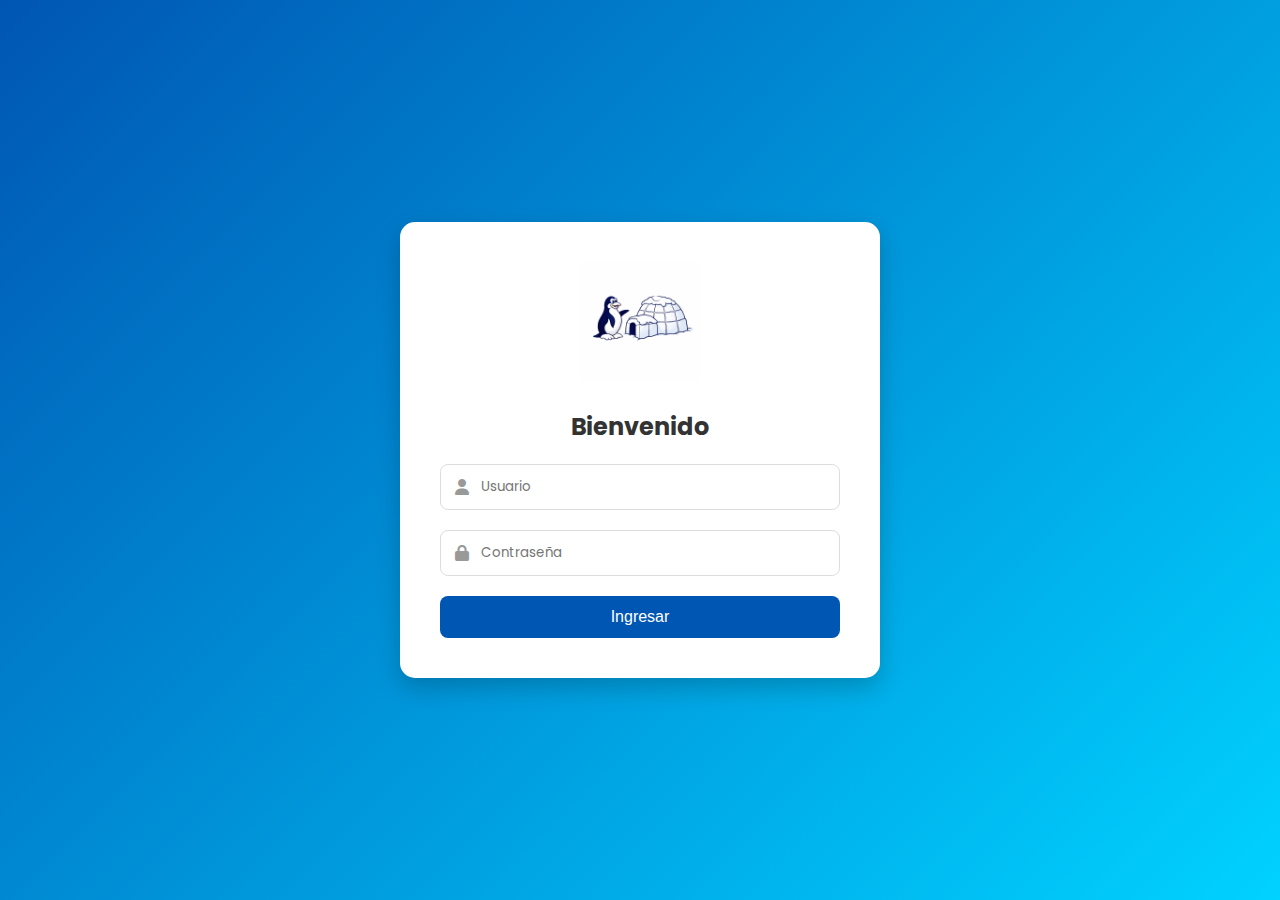
<file: login.html>
<!DOCTYPE html>
<html lang="es">

<head>
    <meta charset="UTF-8">
    <meta name="viewport" content="width=device-width, initial-scale=1.0">
    <title>Acceso Admin | Refrielectrico</title>
    <meta name="robots" content="noindex, nofollow">
    <link href="https://fonts.googleapis.com/css2?family=Poppins:wght@300;400;600&display=swap" rel="stylesheet">
    <link rel="stylesheet" href="https://cdnjs.cloudflare.com/ajax/libs/font-awesome/6.5.0/css/all.min.css">
    <link rel="icon" href="images/Logotipo.ico" type="image/x-icon">
    <link rel="stylesheet" href="css/login.css">
</head>

<body>

    <div class="login-card">
        <img src="images/Logo.jpeg" alt="Logo" class="logo-img">
        <h2>Bienvenido</h2>
        <div class="input-group">
            <i class="fas fa-user"></i>
            <input type="text" id="username" placeholder="Usuario">
        </div>
        <div class="input-group">
            <i class="fas fa-lock"></i>
            <input type="password" id="password" placeholder="Contraseña">
        </div>
        <button class="btn-login" onclick="login()">Ingresar</button>
        <p class="error-msg" id="errorMsg">Credenciales incorrectas</p>
    </div>

    <script src="js/login.js"></script>
</body>

</html>
</file>
<file: css/login.css>
body {
            font-family: 'Poppins', sans-serif;
            background: linear-gradient(135deg, #0056b3 0%, #00d2ff 100%);
            height: 100vh;
            display: flex;
            align-items: center;
            justify-content: center;
            margin: 0;
        }

        .login-card {
            background: white;
            padding: 40px;
            border-radius: 15px;
            box-shadow: 0 10px 25px rgba(0, 0, 0, 0.2);
            width: 100%;
            max-width: 400px;
            text-align: center;
        }

        .logo-img {
            width: 120px;
            height: 120px;
            object-fit: contain;
            margin-bottom: 20px;
        }

        h2 {
            margin: 0 0 20px;
            color: #333;
        }

        .input-group {
            margin-bottom: 20px;
            position: relative;
        }

        .input-group i {
            position: absolute;
            left: 15px;
            top: 50%;
            transform: translateY(-50%);
            color: #999;
        }

        .input-group input {
            width: 100%;
            padding: 12px 15px 12px 40px;
            border: 1px solid #ddd;
            border-radius: 8px;
            box-sizing: border-box;
            font-family: inherit;
        }

        .btn-login {
            background: #0056b3;
            color: white;
            border: none;
            width: 100%;
            padding: 12px;
            border-radius: 8px;
            font-size: 1rem;
            cursor: pointer;
            transition: background 0.3s;
        }

        .btn-login:hover {
            background: #004494;
        }

        .error-msg {
            color: #d63031;
            font-size: 0.9rem;
            margin-top: 10px;
            display: none;
        }
</file>
